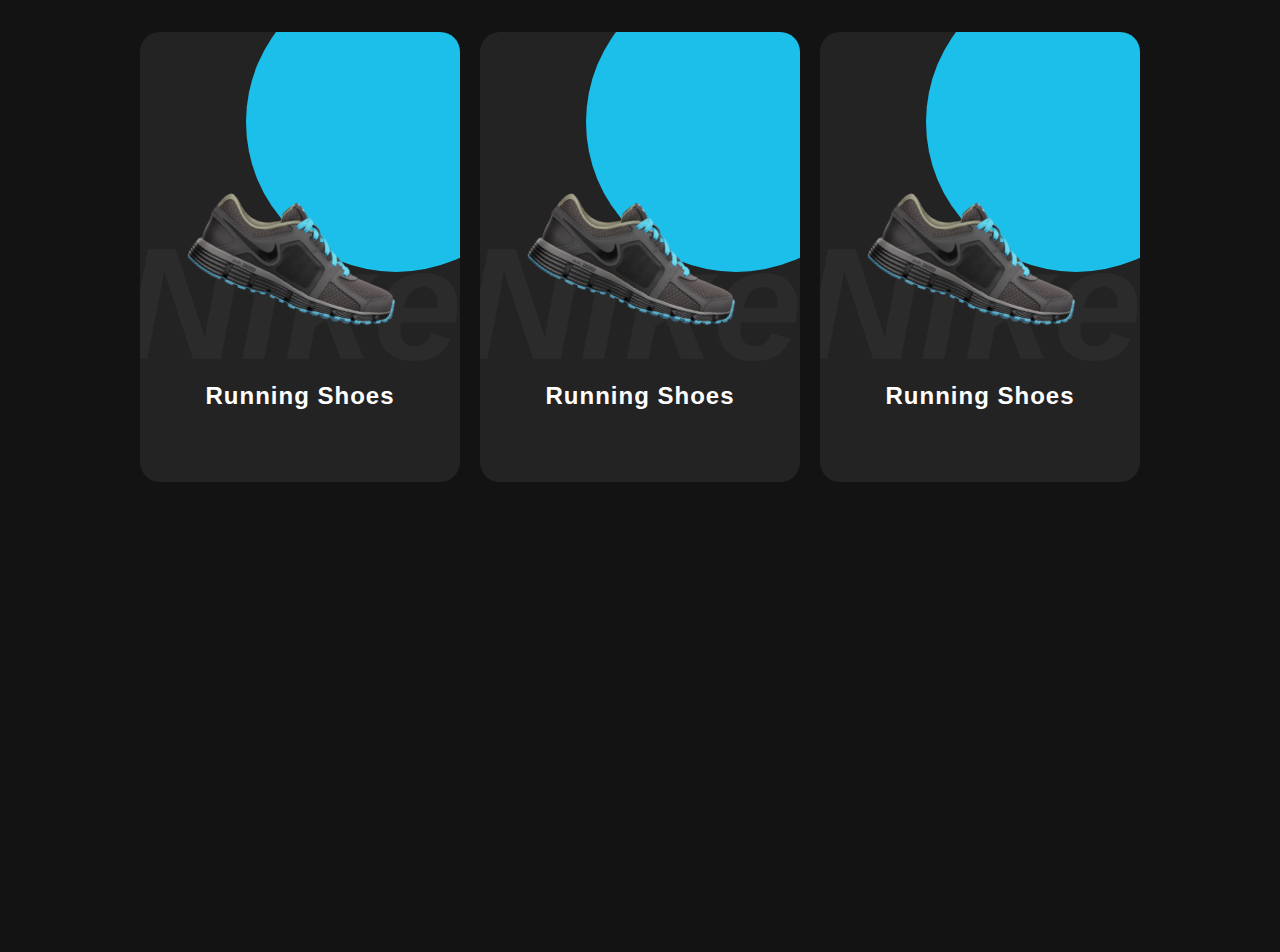
<file: index.html>
<!DOCTYPE html>
<html lang="en">
<head>
    <meta charset="UTF-8">
    <meta name="viewport" content="width=device-width, initial-scale=1.0">
    <title>Product Card | MildProg</title>
    <link rel="stylesheet" href="style.css">
</head>
<body>
    <div class="container">
        <div class="card">
            <div class="imgBx">
                <img src="assets/img/pngimg.com - running_shoes_PNG5782.png" alt="nike-air-shoe">
            </div>

            <div class="contentBx">
                <h2>Running Shoes</h2>

                <div class="size">
                    <h3>Size : </h3>
                    <span>7</span>
                    <span>8</span>
                    <span>9</span>
                    <span>10</span>
                </div>
                <div class="color">
                    <h3>Color : </h3>
                    <span></span>
                    <span></span>
                    <span></span>
                </div>

                <a href="#">Add to cart</a>
            </div>
        </div>
        <div class="card">
            <div class="imgBx">
                <img src="assets/img/pngimg.com - running_shoes_PNG5782.png" alt="nike-air-shoe">
            </div>

            <div class="contentBx">
                <h2>Running Shoes</h2>

                <div class="size">
                    <h3>Size : </h3>
                    <span>7</span>
                    <span>8</span>
                    <span>9</span>
                    <span>10</span>
                </div>
                <div class="color">
                    <h3>Color : </h3>
                    <span></span>
                    <span></span>
                    <span></span>
                    <span></span>
                </div>

                <a href="#">Add to cart</a>
            </div>
        </div>
                <div class="card">
            <div class="imgBx">
                <img src="assets/img/pngimg.com - running_shoes_PNG5782.png" alt="nike-air-shoe">
            </div>

            <div class="contentBx">
                <h2>Running Shoes</h2>

                <div class="size">
                    <h3>Size : </h3>
                    <span>7</span>
                    <span>8</span>
                    <span>9</span>
                    <span>10</span>
                </div>
                <div class="color">
                    <h3>Color : </h3>
                    <span></span>
                    <span></span>
                    <span></span>
                </div>

                <a href="#">Add to cart</a>
            </div>
        </div>
    </div>
</body>
</html>
</file>
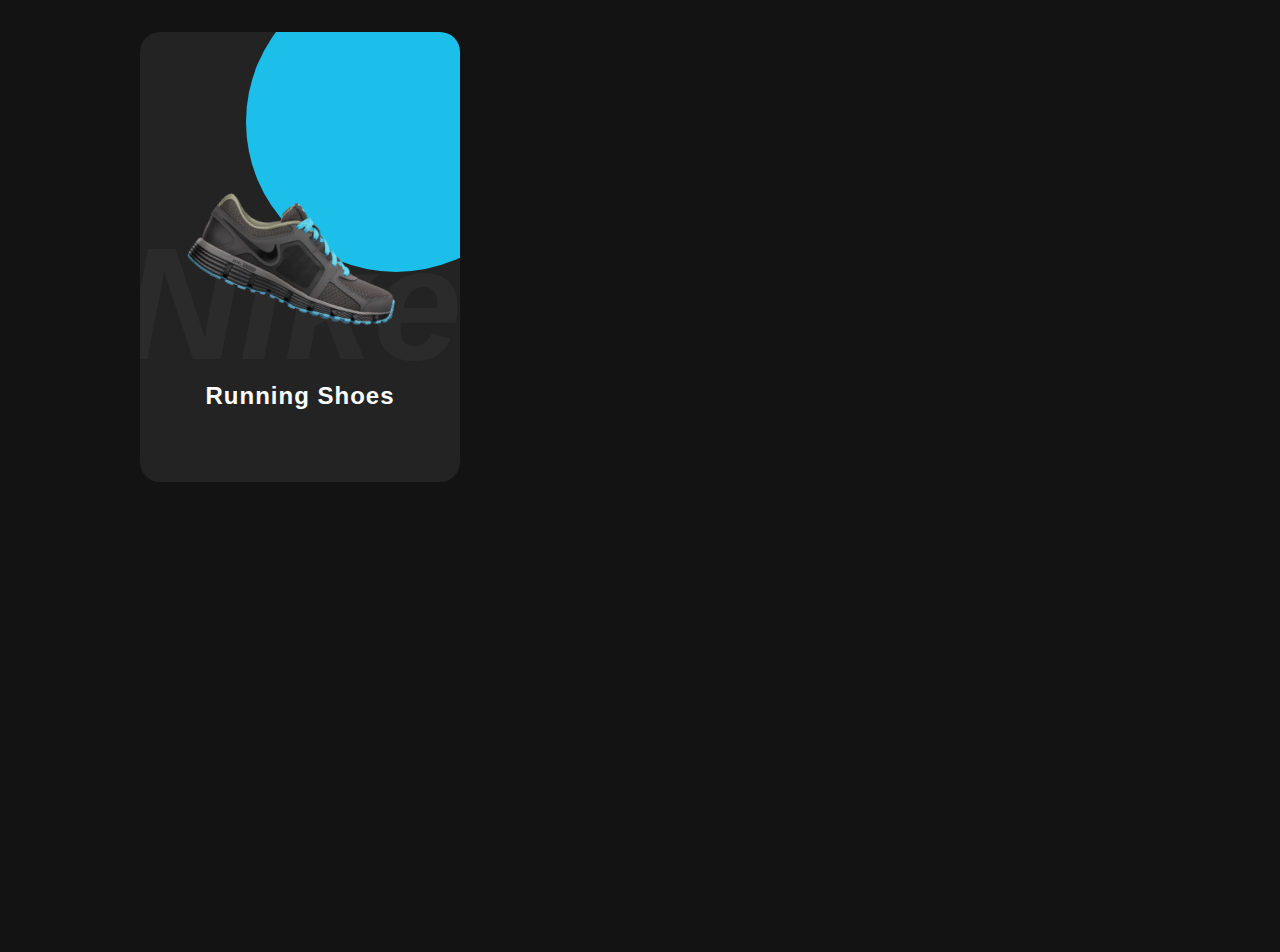
<file: product.html>
<!DOCTYPE html>
<html lang="en">
<head>
    <meta charset="UTF-8">
    <meta name="viewport" content="width=device-width, initial-scale=1.0">
    <title>Product Card | MildProg</title>
    <link rel="stylesheet" href="style.css">
</head>
<body>
    <div class="container">
        <div class="card">
            <div class="imgBx">
                <img src="assets/img/pngimg.com - running_shoes_PNG5782.png" alt="nike-air-shoe">
            </div>

            <div class="contentBx">
                <h2>Running Shoes</h2>

                <div class="size">
                    <h3>Size : </h3>
                    <span>7</span>
                    <span>8</span>
                    <span>9</span>
                    <span>10</span>
                </div>
                <div class="color">
                    <h3>Color : </h3>
                    <span></span>
                    <span></span>
                    <span></span>
                </div>

                <a href="#">Add to cart</a>
            </div>
        </div>
    </div>
</body>
</html>
</file>
<file: style.css>
*{
    padding: 0;
    margin: 0;
    font-family: 'Poppins', sans-serif;
}

body {
    display: flex;
    justify-content: center;
    align-items: center;
    min-height: 100vh;
    background: #131313;
    
}

.container {
    display: grid;
    grid-template-columns: repeat(3, 1fr);
    grid-template-rows: repeat(2, 1fr);
    gap: 20px;
    margin-top: 2rem;
}


.container .card {
    position: relative;
    width: 320px;
    height: 450px;
    background: #232323;
    border-radius: 20px;
    overflow: hidden;
}

.container .card::before {
    content: "";
    position: absolute;
    top: 0;
    left: 0;
    width: 100%;
    height: 100%;
    background: #1BBFE9;
    clip-path: circle(150px at 80% 20%);
    transition: 0.5s ease-in-out;
}

.container .card:hover:before {
    clip-path: circle(300px at 80% -20%);
}

.container .card::after {
    content: "Nike";
    position: absolute;
    top: 40%;
    left: -5%;
    font-size: 10em;
    font-weight: 800;
    font-style: italic;
    color: #ffffff0a;
}

.container .card .imgBx {
    position: absolute;
    top: 50%;
    transform: translateY(-50%);
    z-index: 1000;
    width: 100%;
    height: 100%;
    transition: .5s;
}

.container .card .imgBx img {
    position: absolute;
    top: 50%;
    left: 50%;
    transform: translate(-50%, -50%) rotate(20deg);
    width: 270px;
}

.container .card:hover .imgBx {
    top: 0%;
    transform: translateY(-25%);
}

.container .card .contentBx {
    position: absolute;
    bottom: 0;
    width: 100%;
    height: 100px;
    text-align: center;
    transition: 1s;
    z-index: 90;
}

.container .card:hover .contentBx {
    height: 210px;
}

.container .card .contentBx h2 {
    position: relative;
    font-weight: 600;
    letter-spacing: 1px;
    color: #fff;
}

.container .card .contentBx .size,
.container .card .contentBx .color {
    display: flex;
    justify-content: center;
    align-items: center;
    padding: 8px 20px;
    transition: .5s;
    opacity: 0;
    visibility: hidden;
}

.container .card:hover .contentBx .size {
    opacity: 1;
    visibility: visible;
    transition-delay: .5s;
}

.container .card:hover .contentBx .color {
    opacity: 1;
    visibility: visible;
    transition-delay: .6s;
}

.container .card .contentBx .size h3,
.container .card .contentBx .color h3 {
    color: white;
    font-weight: 300;
    font-size: 14px;
    text-transform: uppercase;
    letter-spacing: 2px;
    margin-right: 10px;
}

.container .card .contentBx .size span {
    width: 26px;
    height: 26px;
    text-align: center;
    line-height: 26px;
    font-size: 14px;
    display: inline-block;
    color: #111;
    background: #fff;
    margin: 0 5px;
    transition: .5s;
    color: #111;
    border-radius: 4px;
    cursor: pointer;
}

.container .card .contentBx .color span {
    width: 20px;
    height: 20px;
    background: #ff0;
    border-radius: 50%;
    margin: 0 5px;
    cursor: pointer;
}

.container .card .contentBx .color span:nth-child(2) {
    background: #1BBFE9;
}

.container .card .contentBx .color span:nth-child(3) {
    background: #1B2FE9;
}

.container .card .contentBx .color span:nth-child(4) {
    background: #080481;
}

.container .card .contentBx .color span:nth-child(5) {
    background: #9d0893;
}

.container .card .contentBx a {
    display: inline-block;
    padding: 10px 20px;
    background: #fff;
    border-radius: 4px;
    margin-top: 10px;
    text-decoration: none;
    font-weight: 600;
    color: #111;
    opacity: 0;
    transform: translateY(50px);
    transition: .5s;
}

.container .card:hover .contentBx a {
    opacity: 1;
    transform: translateY(0);
    transition-delay: .7s;
}
</file>
